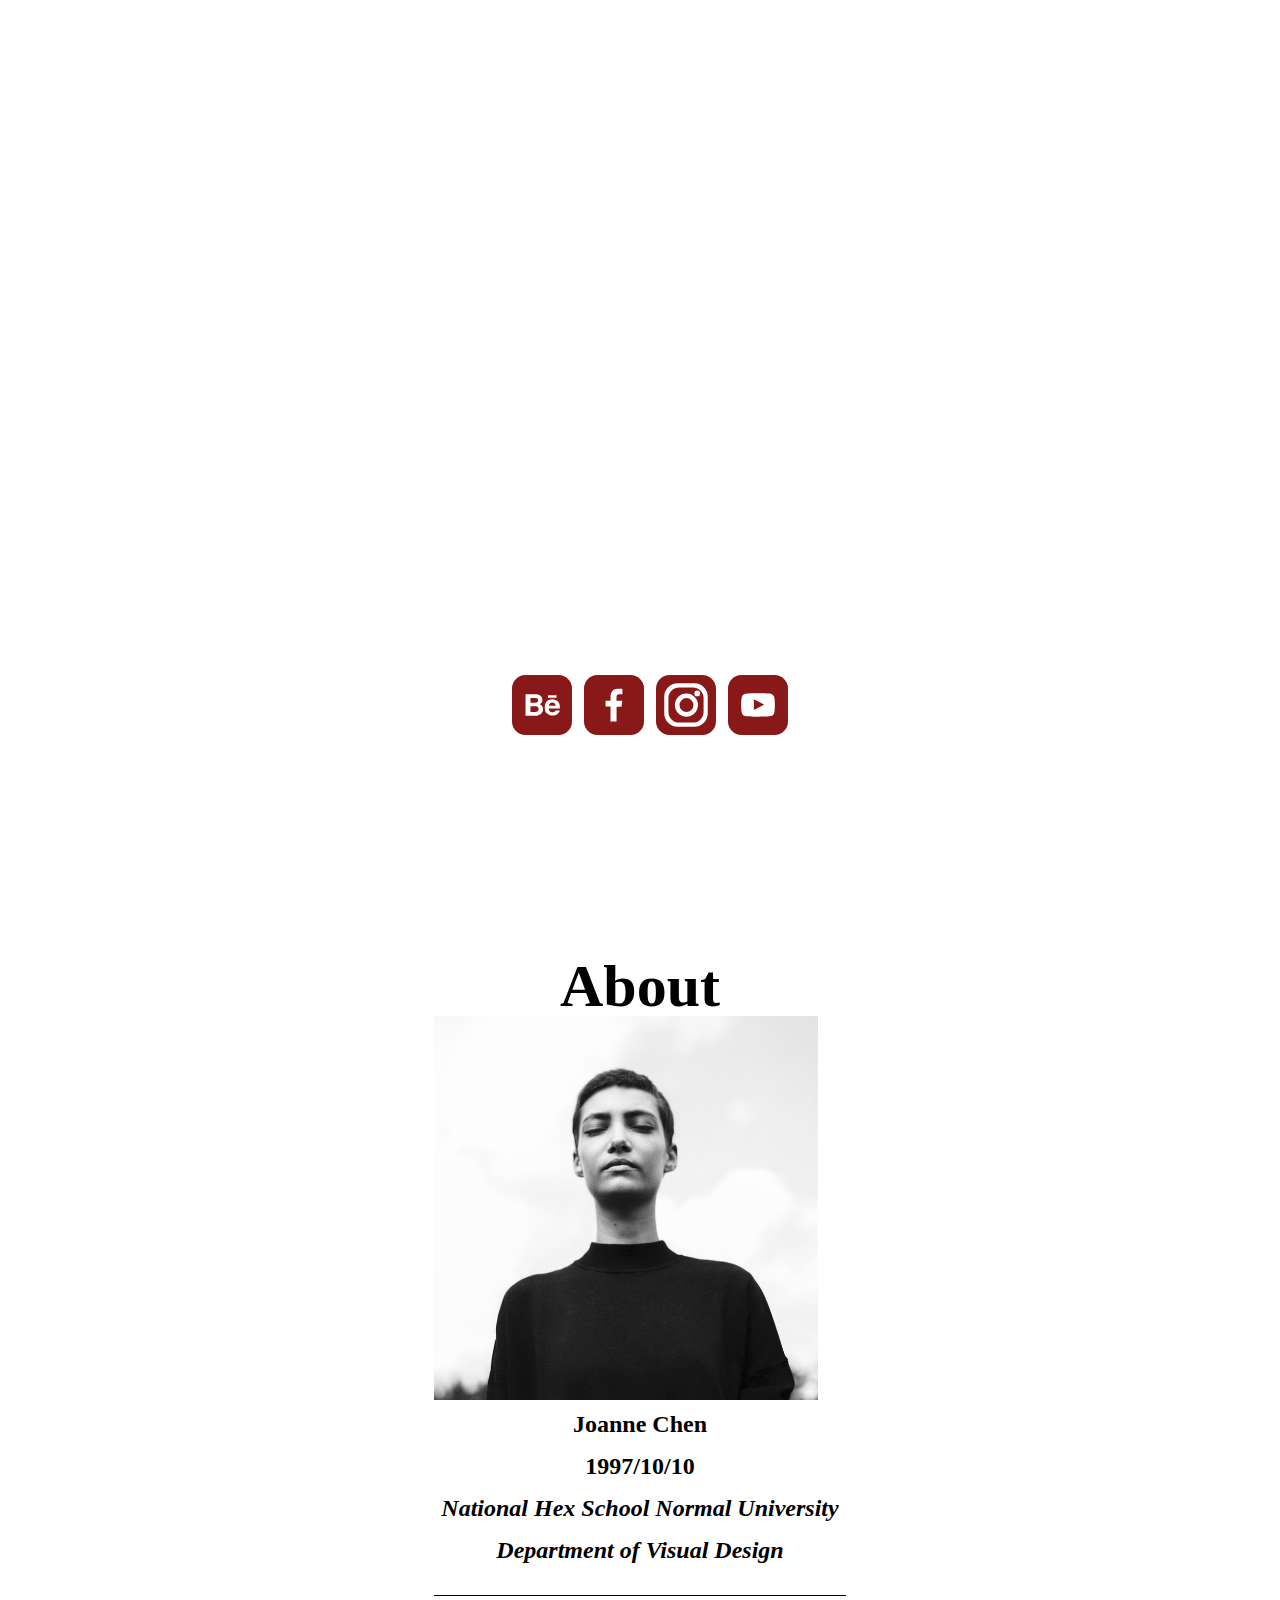
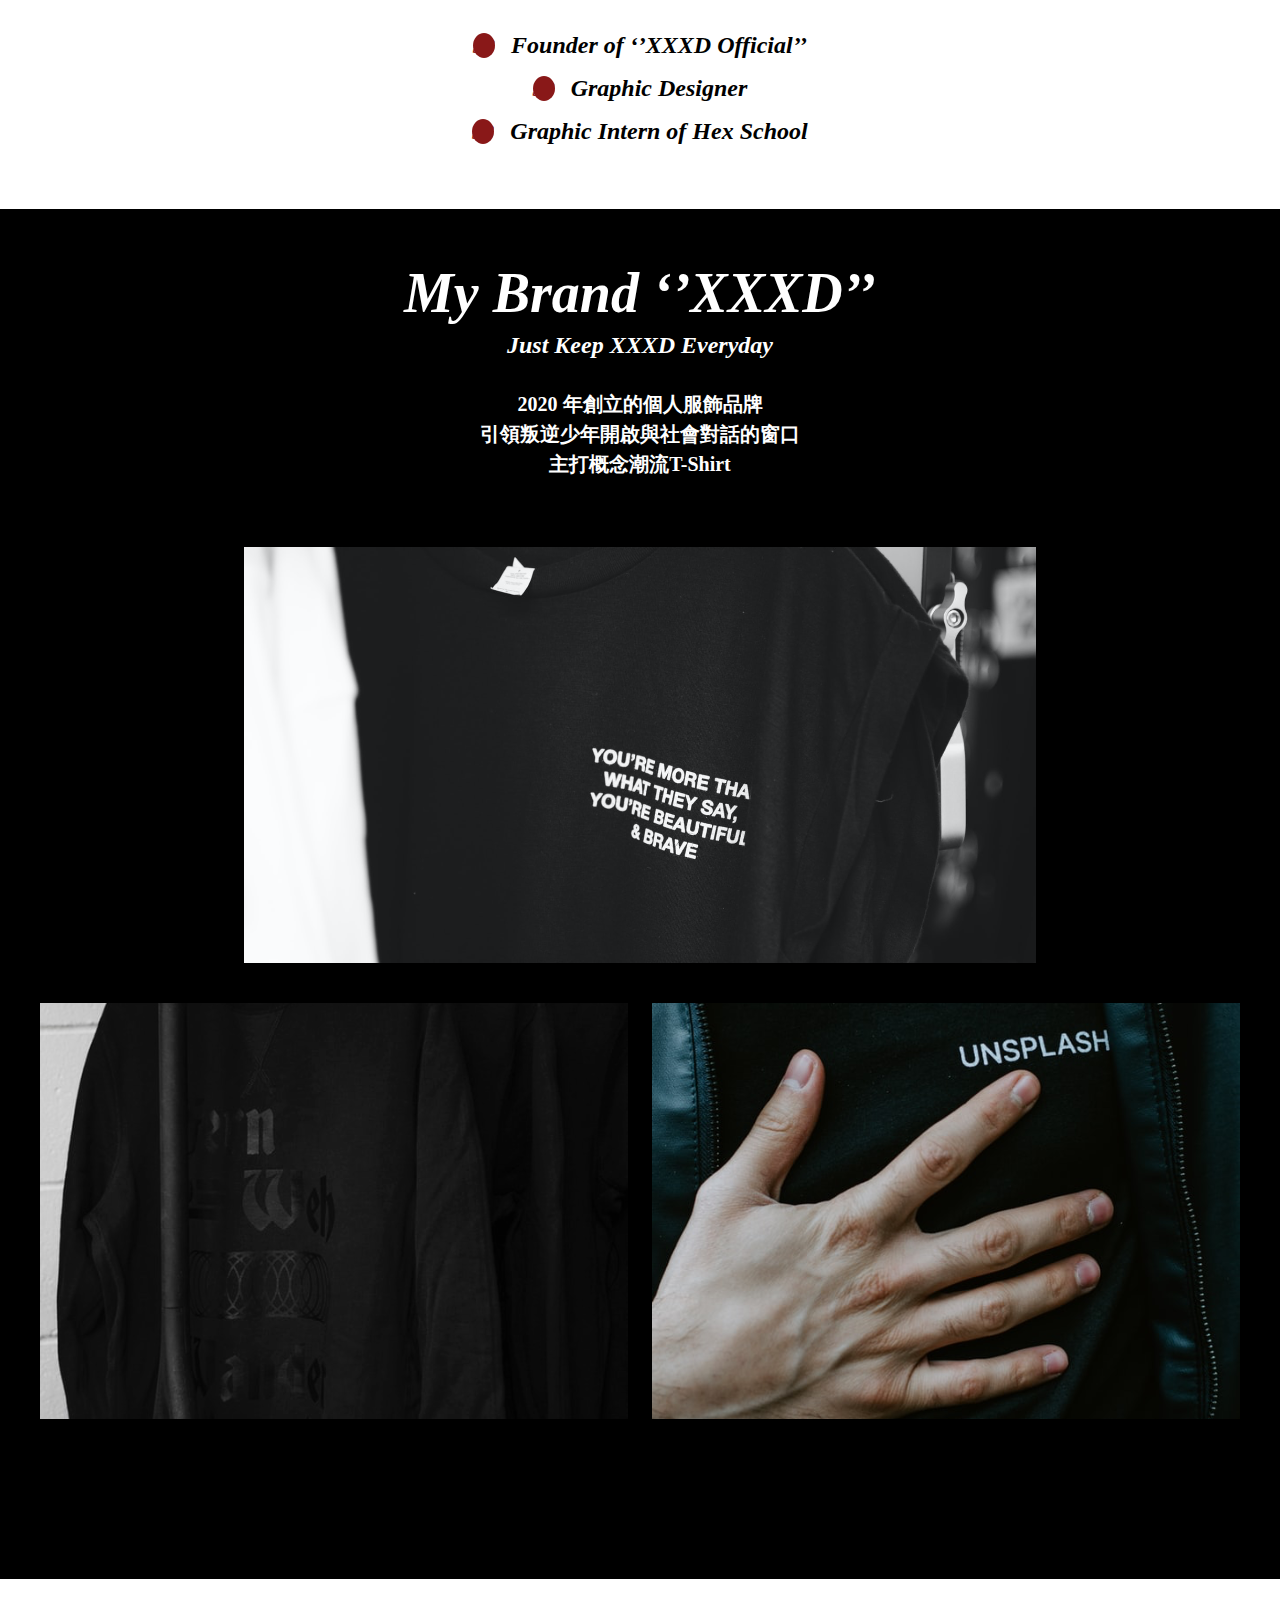
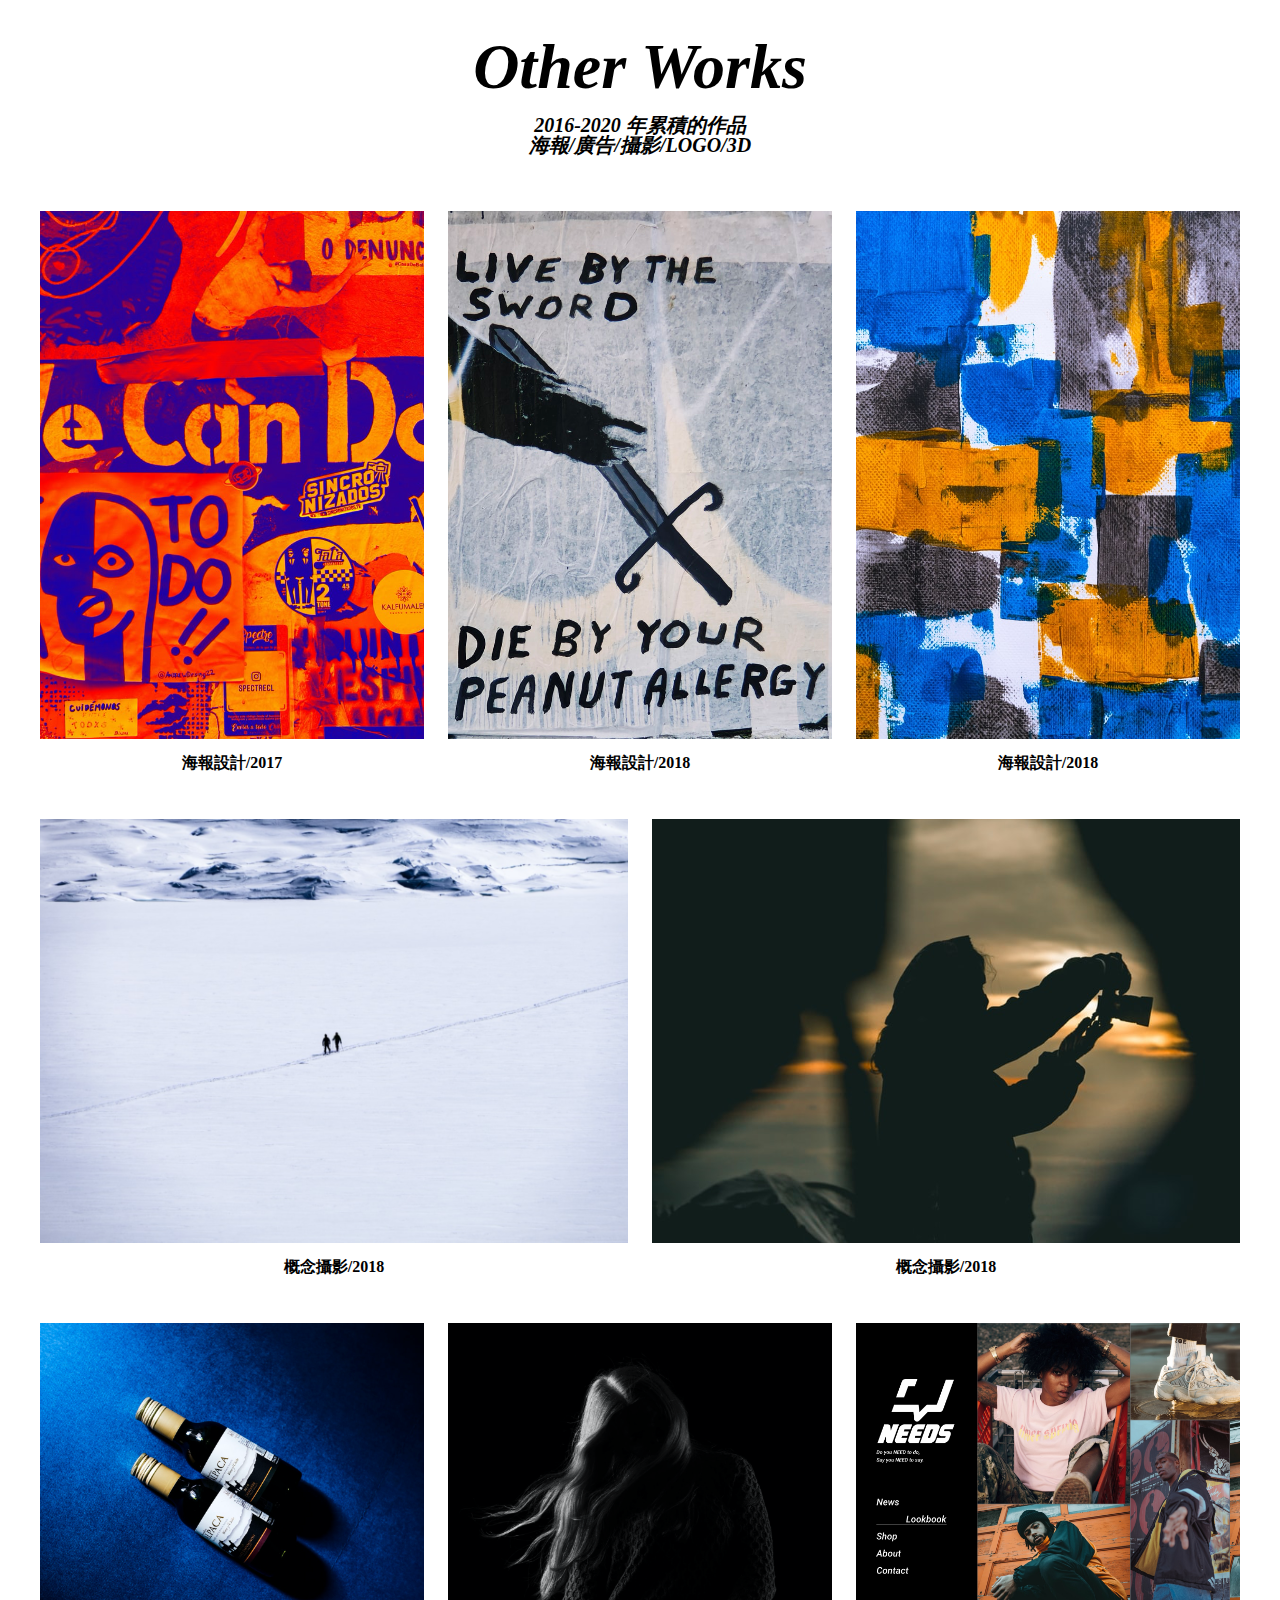
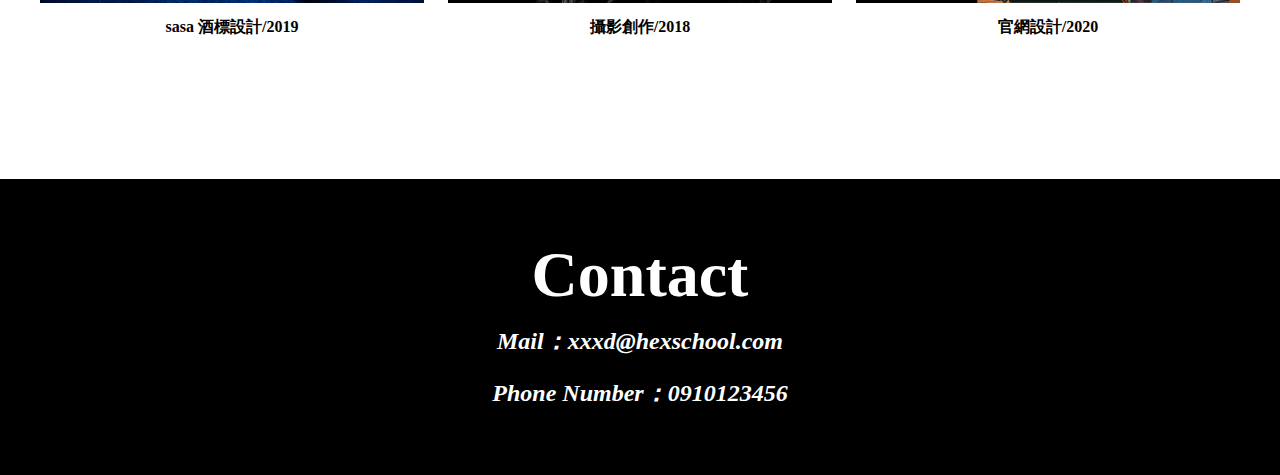
<file: index.html>
<!DOCTYPE html>
<html lang="en">

<head>
  <meta charset="UTF-8">
  <meta name="viewport" content="width=device-width, initial-scale=1.0">
  <meta http-equiv="X-UA-Compatible" content="ie=edge">
  <title>首頁</title>
  <link rel="stylesheet" href="./assets/style/all.css">
</head>

<body>
  <header class="header">

  </header>

   <div class="banner">
   <div class="banner-text">
   <sub class="fz-24 fs-italic">  Here's</sub>
   <h1 class="fz-80">JOANNE</h1>
   <h2 class="fz-24 fs-italic">Founder of “XXXD Official’’ & Graphic Designer</h2></div>
   <div class="banner-logo">
<img src="./assets/images/behance.svg" alt="">
    <img src="./assets/images/facebook.svg" alt="">
        <img src="./assets/images/instagram.svg" alt="">
        <img src="./assets/images/youtube.svg" alt=""></div></div>
        <div class="profile">
          <h3 class="fw-b">About</h3>
          <img src="./assets/images/photo.png" alt="">
          <ul class="tac mb24 fw-b">
            <li>Joanne Chen</li>
            <li>1997/10/10</li>
            <li class="fs-italic">National Hex School Normal University Department of Visual Design</li>
          </ul>
          <ul class="pt-28 tac bt1px mb56 fw-b fs-italic">
            <li><span>33</span>Founder of ‘’XXXD Official’’</li>
            <li><span>33</span>Graphic Designer</li>
            <li><span>33</span>Graphic Intern of Hex School</li>
          </ul>
        </div> 
        <div class="picture ">
          <div class="picture-text fw-b">
          <h3 class="pt56 fs-italic"> My Brand ‘’XXXD’’</h3>
          <h4 class="fz-24 fs-italic">Just Keep XXXD Everyday</h4>
          <h5>2020 年創立的個人服飾品牌
            <br>引領叛逆少年開啟與社會對話的窗口 
            <br>主打概念潮流T-Shirt</h5></div>
          <div class="picture-box"><img  class="mb40" src="./assets/images/brand_img1.png" alt=""><img class="mr24" src="./assets/images/brand_img2.png" alt=""><img src="./assets/images/brand_img3.png" alt=""></div>
        </div>
        <div class="design">
          <h3 class="mt56 fz-64 fw-b fs-italic">Other Works</h3>
          <h4 class="fz-20 mb56 mt-16 fw-b fs-italic">2016-2020 年累積的作品
            <br>海報/廣告/攝影/LOGO/3D</h4>
          <div class="design-first d-f fw-wrap">
            <div class=" d-f fd-c mr24"><img src="./assets/images/work_img1.png" alt="">
            <p class="tac mt-16 fw-b mb48">海報設計/2017</p></div>
            <div class=" d-f fd-c mr24"><img src="./assets/images/work_img2.png" alt="">
            <p class="tac mt-16 fw-b mb48">海報設計/2018</p></div>
            <div class="d-f fd-c"><img src="./assets/images/work_img3.png" alt="">
            <p class="tac mt-16 fw-b mb48">海報設計/2018</p></div>
          </div>
          <div class="design-second d-f fw-wrap">
            <div class=" d-f fd-c mr24">
            <img class=""  src="./assets/images/work_img4.png" alt="">
            <p  class="tac mt-16 fw-b mb48">概念攝影/2018</p></div>
            <div class=" d-f fd-c"><img src="./assets/images/work_img5.png" alt="">
            <p  class="tac mt-16 fw-b mb48">概念攝影/2018</p></div>
          </div>
      
        <div class="design-third d-f fw-wrap">
          <div class=" d-f fd-c mr24"><img src="./assets/images/work_img6.png" alt="">
          <p class="tac mt-16 fw-b mb144">sasa 酒標設計/2019</p></div>
          <div class=" d-f fd-c  mr24"><img src="./assets/images/work_img7.png" alt="">
          <p class="tac mt-16 fw-b mb144">攝影創作/2018</p></div>
          <div class=" d-f fd-c"><img src="./assets/images/work_img8.png" alt="">
          <p class="tac mt-16 fw-b mb144">官網設計/2020</p></div>
        </div>
      </div>
      <div class="last">
        <h3 class="fz-64 fw-b">Contact</h3>
        <ul>
          <li class="fz-24 fs-italic fw-b">Mail：xxxd@hexschool.com</li>
          <li class="fz-24 fs-italic fw-b">Phone Number：0910123456</li>
        </ul>
      </div>

  <footer class="footer">
   
  </footer>
  <script src="./assets/js/vendors.js"></script>
  <script src="./assets/js/all.js"></script>
</body>

</html>
</file>
<file: assets/style/all.css>
/* http://meyerweb.com/eric/tools/css/reset/ 
   v2.0 | 20110126
   License: none (public domain)
*/
html, body, div, span, applet, object, iframe,
h1, h2, h3, h4, h5, h6, p, blockquote, pre,
a, abbr, acronym, address, big, cite, code,
del, dfn, em, img, ins, kbd, q, s, samp,
small, strike, strong, sub, sup, tt, var,
b, u, i, center,
dl, dt, dd, ol, ul, li,
fieldset, form, label, legend,
table, caption, tbody, tfoot, thead, tr, th, td,
article, aside, canvas, details, embed,
figure, figcaption, footer, header, hgroup,
menu, nav, output, ruby, section, summary,
time, mark, audio, video {
  margin: 0;
  padding: 0;
  border: 0;
  font-size: 100%;
  font: inherit;
  vertical-align: baseline; }

/* HTML5 display-role reset for older browsers */
article, aside, details, figcaption, figure,
footer, header, hgroup, menu, nav, section {
  display: block; }

body {
  line-height: 1; }

ol, ul {
  list-style: none; }

blockquote, q {
  quotes: none; }

blockquote:before, blockquote:after,
q:before, q:after {
  content: '';
  content: none; }

table {
  border-collapse: collapse;
  border-spacing: 0; }

body {
  font-family: "Roboto"; }

.banner {
  background-image: url("https://github.com/hexschool/2022-web-layout-training/blob/main/week2/banner.png?raw=true");
  background-repeat: no-repeat;
  background-size: cover;
  position: relative;
  height: calc(100vh);
  font-weight: bold;
  margin-bottom: 56px; }

.fs-italic {
  font-style: italic; }

.banner-text {
  font-size: 25px;
  z-index: 5;
  position: absolute;
  top: 35%;
  left: 40%;
  color: white;
  width: 300px; }
  .banner-text sub {
    padding-left: 20px; }
  .banner-text h1 {
    padding-bottom: 32px; }
  .banner-text h2 {
    padding-left: 10px; }

.banner-logo {
  top: 75%;
  left: 40%;
  position: absolute; }
  .banner-logo img {
    margin-right: 8px;
    width: 60px; }

.fz-24 {
  font-size: 24px; }

.fz-80 {
  font-size: 80px; }

.profile {
  margin: 0 auto;
  max-width: 412px; }
  .profile h3 {
    font-size: 60px;
    text-align: center; }
  .profile li {
    font-size: 24px;
    line-height: 42px; }
    .profile li span {
      background: #891818;
      color: #891818;
      font-size: 22px;
      margin-right: 16px;
      border-radius: 50%; }
  .profile .mb24 {
    margin-bottom: 24px; }
  .profile .bt1px {
    border-top: 1px solid #000000; }

.tac {
  text-align: center; }

.pt-28 {
  padding-top: 28px; }

.mb56 {
  margin-bottom: 56px; }

.picture {
  margin: 0 auto;
  background: black; }

.picture-text {
  width: 500px;
  margin: 0 auto;
  color: white;
  text-align: center; }
  .picture-text h3 {
    font-size: 56px;
    margin-bottom: 12px; }
  .picture-text h5 {
    font-size: 20px;
    width: 320px;
    margin: 0 auto;
    margin-top: 32px;
    margin-bottom: 68px;
    line-height: 30px; }

.fw-b {
  font-weight: bold; }

.picture-box {
  width: 1200px;
  -ms-flex-wrap: wrap;
      flex-wrap: wrap;
  display: -webkit-box;
  display: -ms-flexbox;
  display: flex;
  -webkit-box-pack: center;
      -ms-flex-pack: center;
          justify-content: center;
  -webkit-box-align: center;
      -ms-flex-align: center;
          align-items: center;
  margin: 0 auto;
  padding-bottom: 160px; }

.mb40 {
  margin-bottom: 40px; }

.mt56 {
  margin-top: 56px; }

.mr24 {
  margin-right: 24px; }

.pt56 {
  padding-top: 56px; }

.design {
  width: 1200px;
  margin: 0 auto; }
  .design h3, .design h4 {
    text-align: center; }

.fz-64 {
  font-size: 64px; }

.fz-20 {
  font-size: 20px; }

.pt-16 {
  padding-top: 16px; }

.mt-16 {
  margin-top: 16px; }

.d-f {
  display: -webkit-box;
  display: -ms-flexbox;
  display: flex; }

.fd-c {
  -webkit-box-orient: vertical;
  -webkit-box-direction: normal;
      -ms-flex-direction: column;
          flex-direction: column; }

.fw-wrap {
  -ms-flex-wrap: wrap;
      flex-wrap: wrap; }

.design-first img, .design-third img {
  width: 384px; }

.design-second img {
  width: 588px; }

.mb48 {
  margin-bottom: 48px; }

.mb144 {
  margin-bottom: 144px; }

.last {
  background: black;
  color: white;
  text-align: center;
  padding-bottom: 64px; }
  .last h3 {
    padding-top: 64px; }
  .last li {
    padding-top: 16px;
    line-height: 36px; }

/*# sourceMappingURL=all.css.map */
</file>
